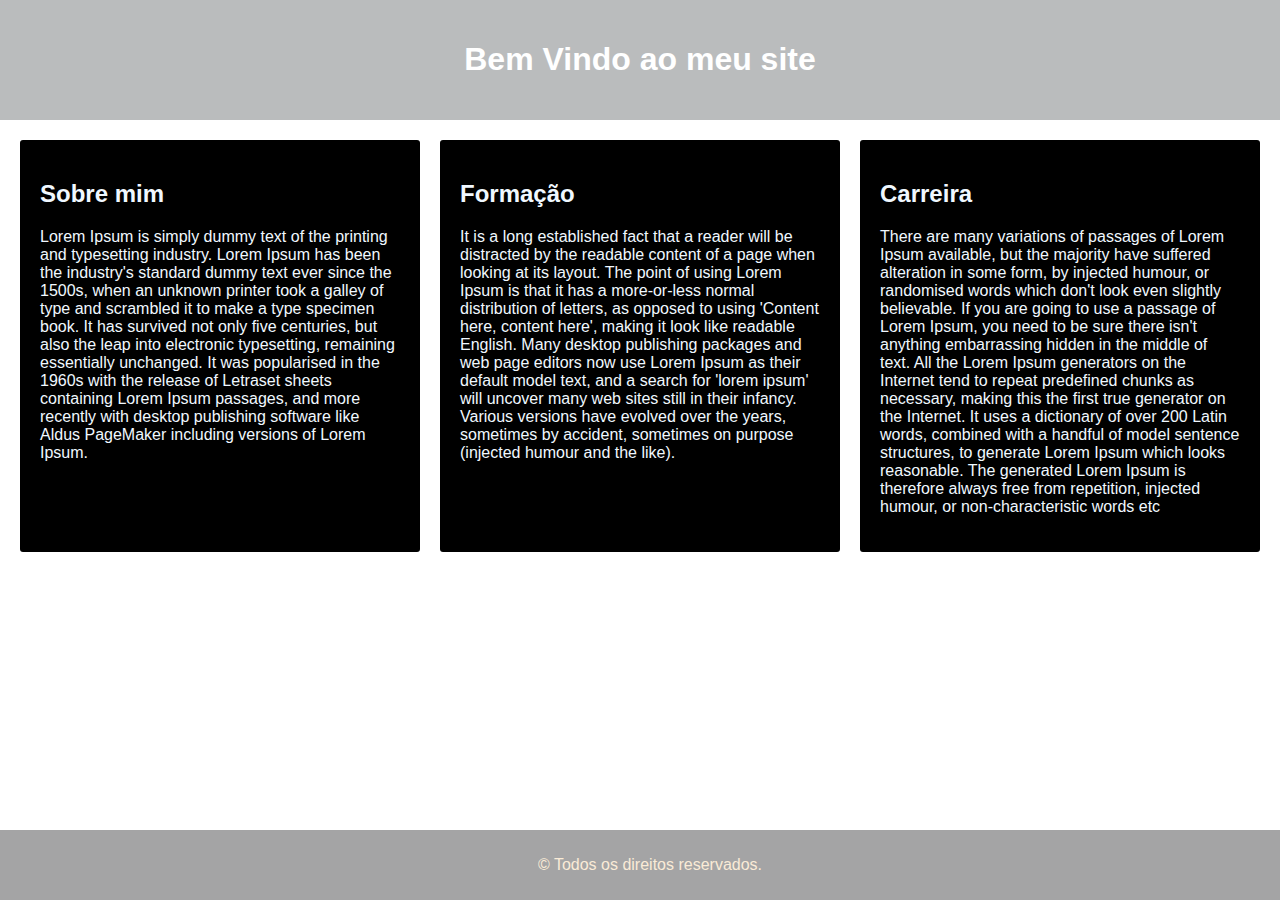
<file: aula16/index.html>
<!DOCTYPE html>
<html lang="pt-br">
<head>
    <meta charset="UTF-8">
    <meta name="viewport" content="width=device-width, initial-scale=1.0">
    <title>Estilização pratica</title>
    <link rel="stylesheet" href="style.css">
</head>
<body>
    <header>
        <h1>Bem Vindo ao meu site</h1>
    </header>
    <main>
        <section class="content">
            <h2>Sobre mim</h2>
            <p> Lorem Ipsum is simply dummy text of the printing and typesetting industry. Lorem Ipsum has been the industry's standard dummy text ever since the 1500s,
                 when an unknown printer took a galley of type and scrambled it to make a type specimen book.
                 It has survived not only five centuries, but also the leap into electronic typesetting, remaining essentially unchanged.
                 It was popularised in the 1960s with the release of Letraset sheets containing Lorem Ipsum passages, and more recently with desktop publishing software 
                like Aldus PageMaker including versions of Lorem Ipsum. </p> <br>


        </section>

        <section class="content">
            <h2>Formação</h2>
            <p>It is a long established fact that a reader will be distracted by the readable content of a page when looking at its layout. 
                The point of using Lorem Ipsum is that it has a more-or-less normal distribution of letters, as opposed to using 'Content here, content here', making it look like readable English. 
                Many desktop publishing packages and web page editors now use Lorem Ipsum as their default model text, and a search for 'lorem ipsum' will uncover many web sites still in their infancy. 
                Various versions have evolved over the years, sometimes by accident, sometimes on purpose (injected humour and the like).</p><br>

        </section>

        <section class="content">
            <h2> Carreira</h2>
            <p>There are many variations of passages of Lorem Ipsum available, but the majority have suffered alteration in some form, by injected humour, or randomised words which don't look even slightly believable. 
                If you are going to use a passage of Lorem Ipsum, you need to be sure there isn't anything embarrassing hidden in the middle of text.
                 All the Lorem Ipsum generators on the Internet tend to repeat predefined chunks as necessary, making this the first true generator on the Internet.
                  It uses a dictionary of over 200 Latin words, combined with a handful of model sentence structures, to generate Lorem Ipsum which looks reasonable. 
                  The generated Lorem Ipsum is therefore always free from repetition, injected humour, or non-characteristic words etc</p>

        </section>

    </main>
    <footer>
        <p>&copy; Todos os direitos reservados.</p>

    </footer>

    
</body>
</html>
</file>
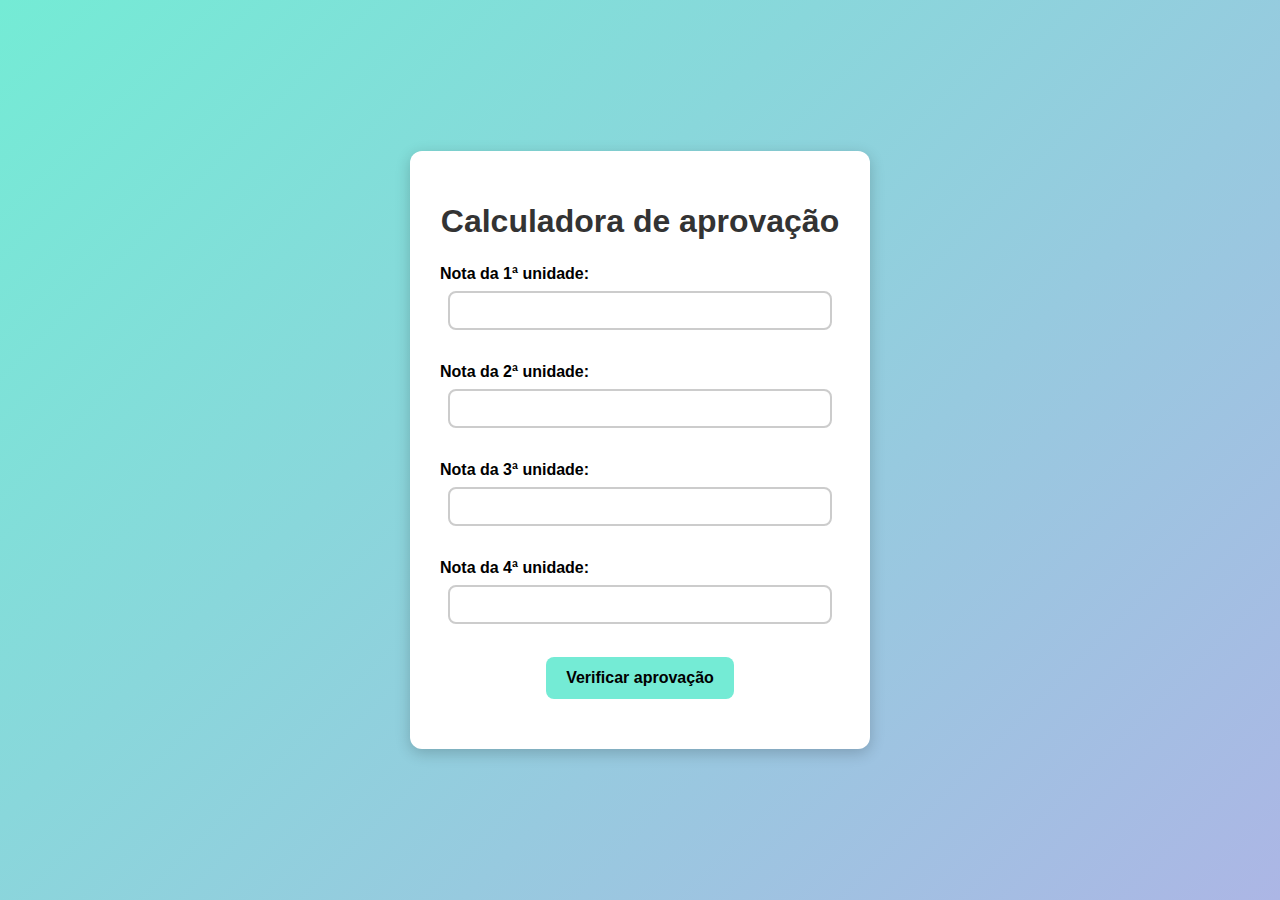
<file: aulaJS/aula 17/index.html>
<!DOCTYPE html>
<html lang="pt-br">
<head>
    <meta charset="UTF-8">
    <meta name="viewport" content="width=device-width, initial-scale=1.0">
    <title>Aula17</title>
    <link rel="stylesheet" href="style.css">
    <script src="script.js"></script>
</head>
<body>
    <div class="container">
        <h1> Calculadora de aprovação </h1>
        
        <label> Nota da 1ª unidade: </label>
        <input type="text" id="nota1"><br><br>
        
        <label> Nota da 2ª unidade: </label>
        <input type="text" id="nota2"><br><br>
        
        <label> Nota da 3ª unidade: </label>
        <input type="text" id="nota3"><br><br>
        
        <label> Nota da 4ª unidade: </label>
        <input type="text" id="nota4"><br><br>
        
        <button onclick="verificaAprovacao()"> Verificar aprovação </button>
        <p id="resultado"></p>
    </div>
</body>
</html>
</file>
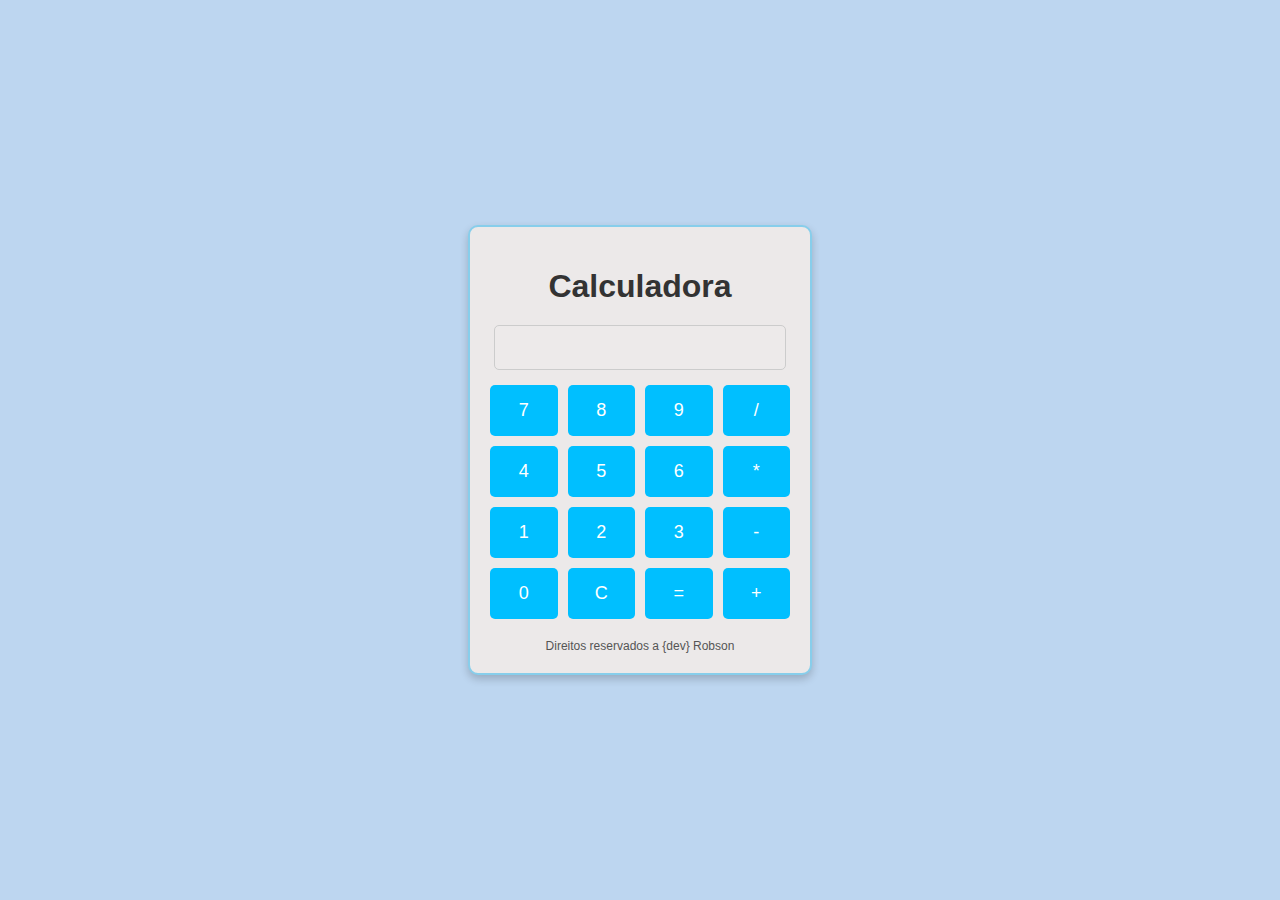
<file: aulaJS/aula19/index.html>
<!DOCTYPE html>
<html lang="pt-BR">
<head>
    <meta charset="UTF-8">
    <meta name="viewport" content="width=device-width, initial-scale=1.0">
    <title>Calculadora Básica</title>
    <link rel="stylesheet" href="style.css">
    <script src="script.js" defer></script>
</head>
<body>
    <div class="painel">
        <h1>Calculadora</h1>
        <input type="text" id="display" disabled>

        <div class="teclado">
            <button onclick="adicionarNumero('7')">7</button>
            <button onclick="adicionarNumero('8')">8</button>
            <button onclick="adicionarNumero('9')">9</button>
            <button onclick="adicionarOperador('/')">/</button>

            <button onclick="adicionarNumero('4')">4</button>
            <button onclick="adicionarNumero('5')">5</button>
            <button onclick="adicionarNumero('6')">6</button>
            <button onclick="adicionarOperador('*')">*</button>

            <button onclick="adicionarNumero('1')">1</button>
            <button onclick="adicionarNumero('2')">2</button>
            <button onclick="adicionarNumero('3')">3</button>
            <button onclick="adicionarOperador('-')">-</button>

            <button onclick="adicionarNumero('0')">0</button>
            <button onclick="limpar()">C</button>
            <button onclick="calcular()">=</button>
            <button onclick="adicionarOperador('+')">+</button>
        </div>

        <p id="resultado"></p>
        <footer>Direitos reservados a {dev} Robson</footer>
    </div>
</body>
</html>
</file>
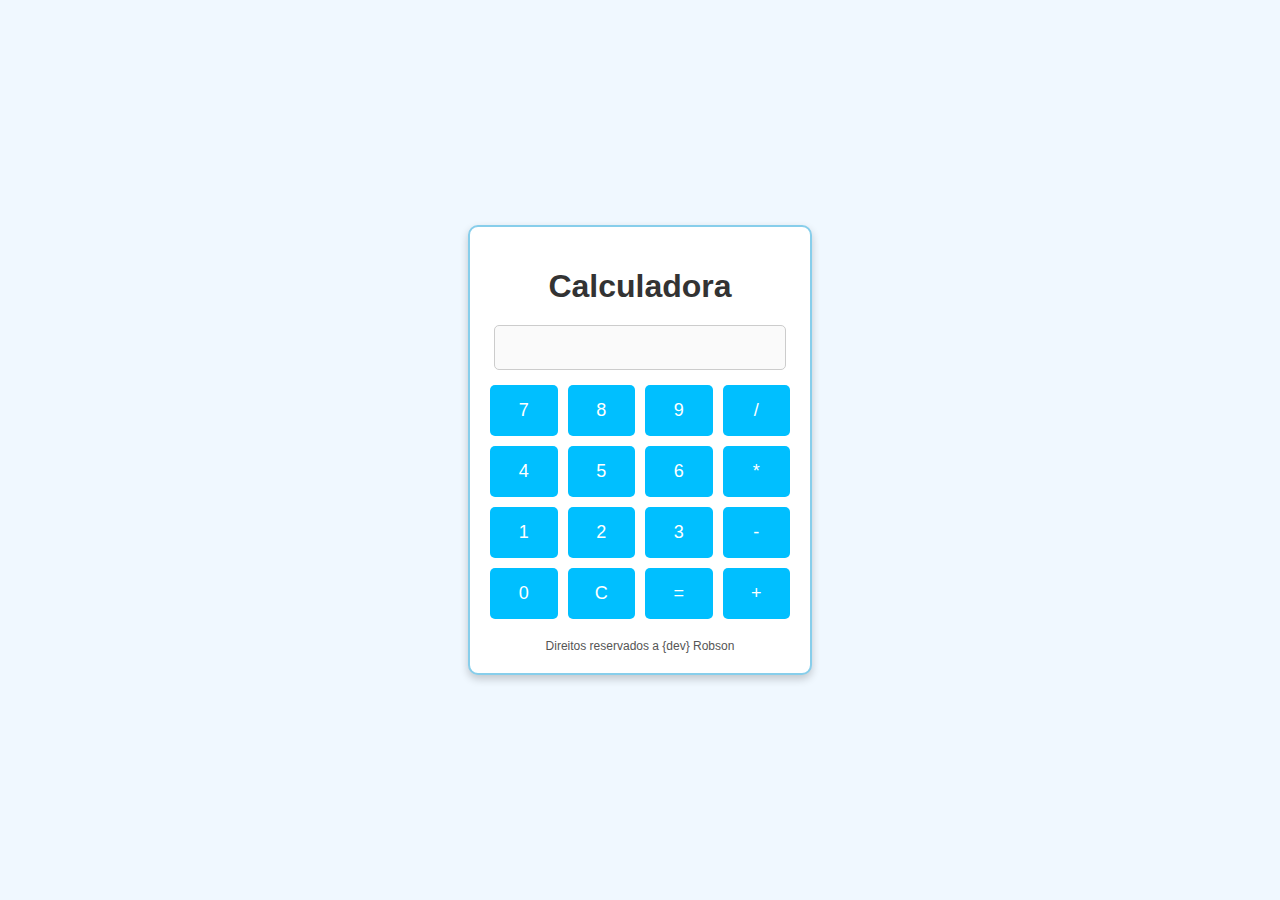
<file: aulaJS/calculadora/index.html>
<!DOCTYPE html>
<html lang="pt-BR">
<head>
    <meta charset="UTF-8">
    <meta name="viewport" content="width=device-width, initial-scale=1.0">
    <title>Calculadora Estilo Painel</title>
    <style>
        body {
            font-family: Arial, sans-serif;
            background-color: #f0f8ff;
            display: flex;
            justify-content: center;
            align-items: center;
            height: 100vh;
            margin: 0;
        }

        .painel {
            background-color: #ffffff;
            border: 2px solid #87ceeb;
            border-radius: 10px;
            padding: 20px;
            width: 300px;
            box-shadow: 0 4px 8px rgba(0,0,0,0.2);
            text-align: center;
        }

        .painel h1 {
            margin-bottom: 20px;
            color: #333;
        }

        #display {
            width: 90%;
            padding: 10px;
            margin-bottom: 15px;
            border: 1px solid #ccc;
            border-radius: 5px;
            font-size: 20px;
            text-align: right;
        }

        .teclado {
            display: grid;
            grid-template-columns: repeat(4, 1fr);
            gap: 10px;
        }

        .teclado button {
            padding: 15px;
            border: none;
            border-radius: 5px;
            background-color: deepskyblue;
            color: white;
            font-size: 18px;
            cursor: pointer;
            transition: background-color 0.3s;
        }

        .teclado button:hover {
            background-color: dodgerblue;
        }

        #resultado {
            margin-top: 15px;
            font-size: 18px;
            font-weight: bold;
            color: #333;
        }

        footer {
            margin-top: 20px;
            font-size: 12px;
            color: #555;
        }
    </style>
</head>
<body>
    <div class="painel">
        <h1>Calculadora</h1>
        <input type="text" id="display" disabled>

        <div class="teclado">
            <button onclick="adicionarNumero('7')">7</button>
            <button onclick="adicionarNumero('8')">8</button>
            <button onclick="adicionarNumero('9')">9</button>
            <button onclick="adicionarOperador('/')">/</button>

            <button onclick="adicionarNumero('4')">4</button>
            <button onclick="adicionarNumero('5')">5</button>
            <button onclick="adicionarNumero('6')">6</button>
            <button onclick="adicionarOperador('*')">*</button>

            <button onclick="adicionarNumero('1')">1</button>
            <button onclick="adicionarNumero('2')">2</button>
            <button onclick="adicionarNumero('3')">3</button>
            <button onclick="adicionarOperador('-')">-</button>

            <button onclick="adicionarNumero('0')">0</button>
            <button onclick="limpar()">C</button>
            <button onclick="calcular()">=</button>
            <button onclick="adicionarOperador('+')">+</button>
        </div>

        <p id="resultado"></p>
        <footer>Direitos reservados a {dev} Robson</footer>
    </div>

    <script>
        let expressao = "";

        function adicionarNumero(num) {
            expressao += num;
            document.getElementById("display").value = expressao;
        }

        function adicionarOperador(op) {
            expressao += " " + op + " ";
            document.getElementById("display").value = expressao;
        }

        function calcular() {
            try {
                let resultado = eval(expressao);
                document.getElementById("resultado").innerHTML = "Resultado: " + resultado;
            } catch {
                document.getElementById("resultado").innerHTML = "Erro na expressão!";
            }
        }

        function limpar() {
            expressao = "";
            document.getElementById("display").value = "";
            document.getElementById("resultado").innerHTML = "";
        }
    </script>
</body>
</html>
</file>
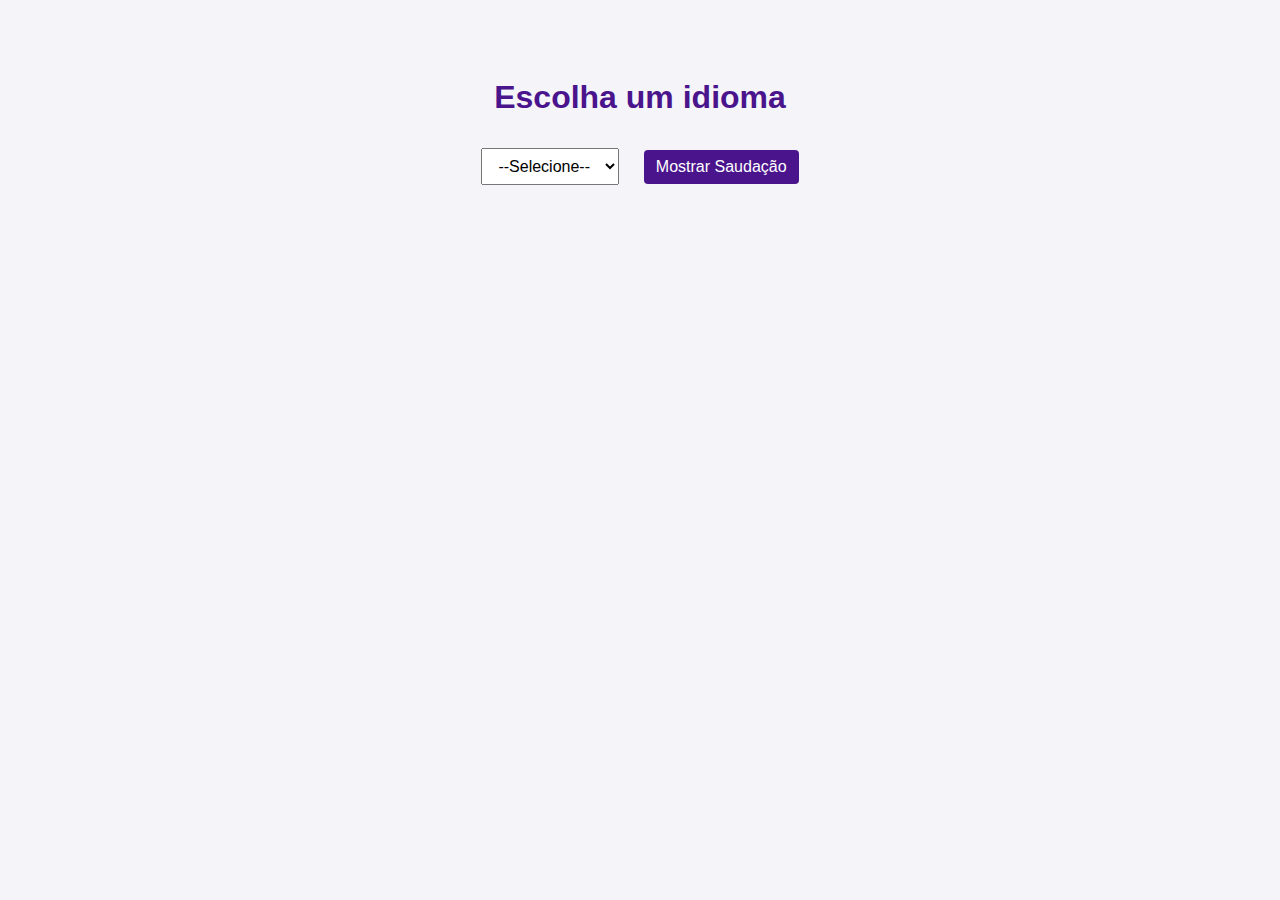
<file: aulaJS/exercicio/index.html>
<!DOCTYPE html>
<html lang="pt-BR">

<head>
    <meta charset="UTF-8">
    <title>Saudações Multilíngues</title>
    <link rel="stylesheet" href="style.css">
</head>

<body>
    <h1>Escolha um idioma</h1>

    <select id="idioma">
        <option value="">--Selecione--</option>
        <option value="pt">Português</option>
        <option value="en">Inglês</option>
        <option value="es">Espanhol</option>
        <option value="fr">Francês</option>
    </select>

    <button onclick="mostrarSaudacao()">Mostrar Saudação</button>

    <p id="saudacao"></p>

    <script src="script.js"></script>
</body>

</html>
</file>
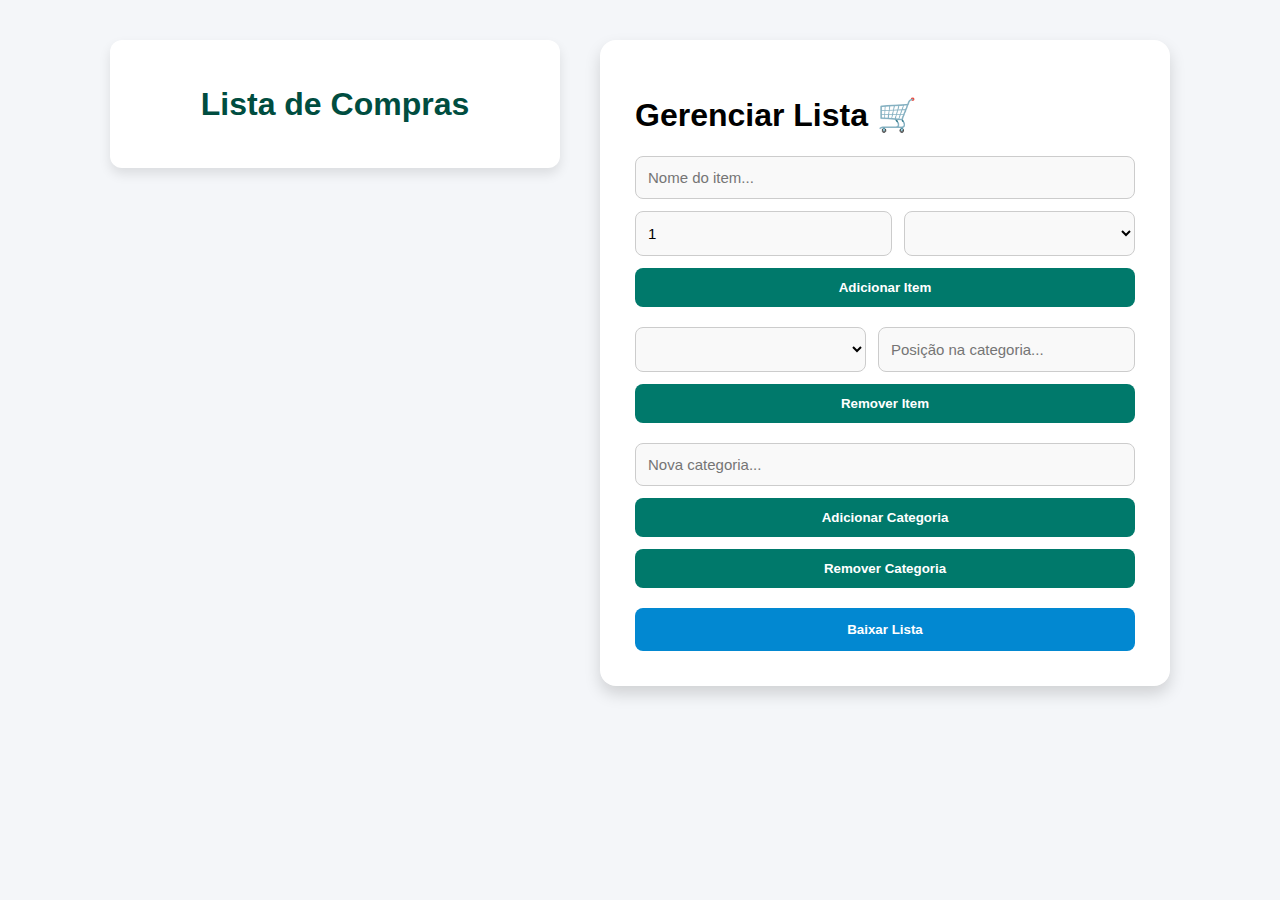
<file: aulaJS/listas/index.html>
<!DOCTYPE html>
<html lang="pt-BR">
<head>
  <meta charset="UTF-8">
  <title>Lista de Compras</title>
  <link rel="stylesheet" href="style.css">
</head>
<body>
  <div class="layout">
    <!-- Lateral esquerda com lista -->
    <div class="list-box">
      <h1>Lista de Compras</h1>
      <div id="listas"></div>
    </div>

    <!-- Caixa central -->
    <div class="form-box">
      <h1>Gerenciar Lista 🛒</h1>

      <!-- Adicionar item -->
      <form id="formAdicionar">
        <input type="text" id="novoItem" placeholder="Nome do item..." required>
        <input type="number" id="quantidade" placeholder="Quantidade" min="1" value="1" required>
        <select id="categoria" required></select>
        <button type="submit">Adicionar Item</button>
      </form>

      <!-- Remover item -->
      <form id="formRemover">
        <select id="removerCategoria" required></select>
        <input type="number" id="removerPosicao" placeholder="Posição na categoria..." min="1" required>
        <button type="submit">Remover Item</button>
      </form>

      <!-- Gerenciar categorias -->
      <form id="formCategoria">
        <input type="text" id="novaCategoria" placeholder="Nova categoria...">
        <button type="button" id="adicionarCategoria">Adicionar Categoria</button>
        <button type="button" id="removerCategoriaBtn">Remover Categoria</button>
      </form>

      <button id="baixar">Baixar Lista</button>
    </div>
  </div>
  <script src="script.js"></script>
</body>
</html>
</file>
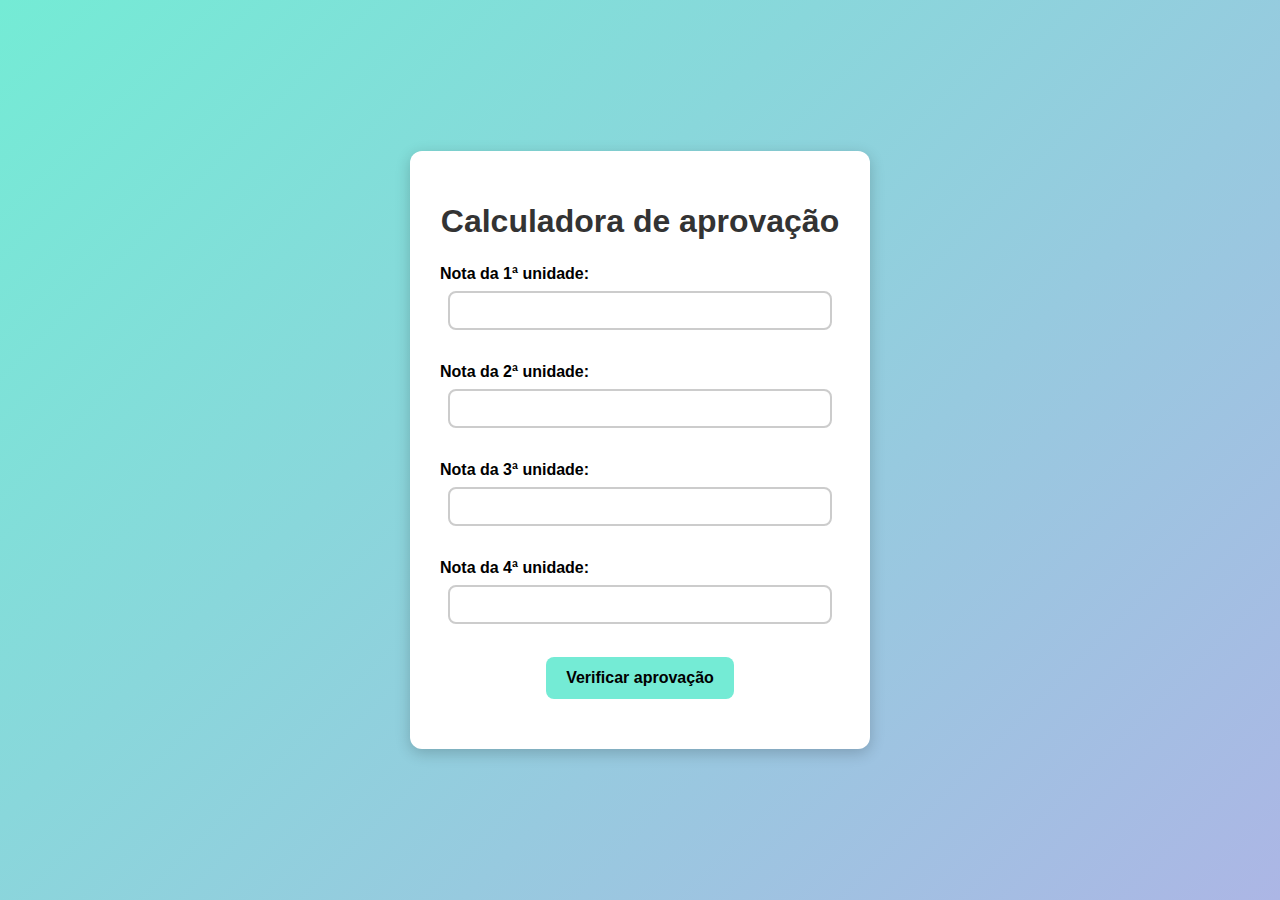
<file: aulaJS/aula17.html>
<!DOCTYPE html>
<html lang="pt-br">
<head>
    <meta charset="UTF-8">
    <meta name="viewport" content="width=device-width, initial-scale=1.0">
    <title>Aula17</title>
    <link rel="stylesheet" href="style.css">
    <script src="aula17.js"></script>
</head>
<body>
    <div class="container">
        <h1> Calculadora de aprovação </h1>
        
        <label> Nota da 1ª unidade: </label>
        <input type="text" id="nota1"><br><br>
        
        <label> Nota da 2ª unidade: </label>
        <input type="text" id="nota2"><br><br>
        
        <label> Nota da 3ª unidade: </label>
        <input type="text" id="nota3"><br><br>
        
        <label> Nota da 4ª unidade: </label>
        <input type="text" id="nota4"><br><br>
        
        <button onclick="verificaAprovacao()"> Verificar aprovação </button>
        <p id="resultado"></p>
    </div>
</body>
</html>
</file>
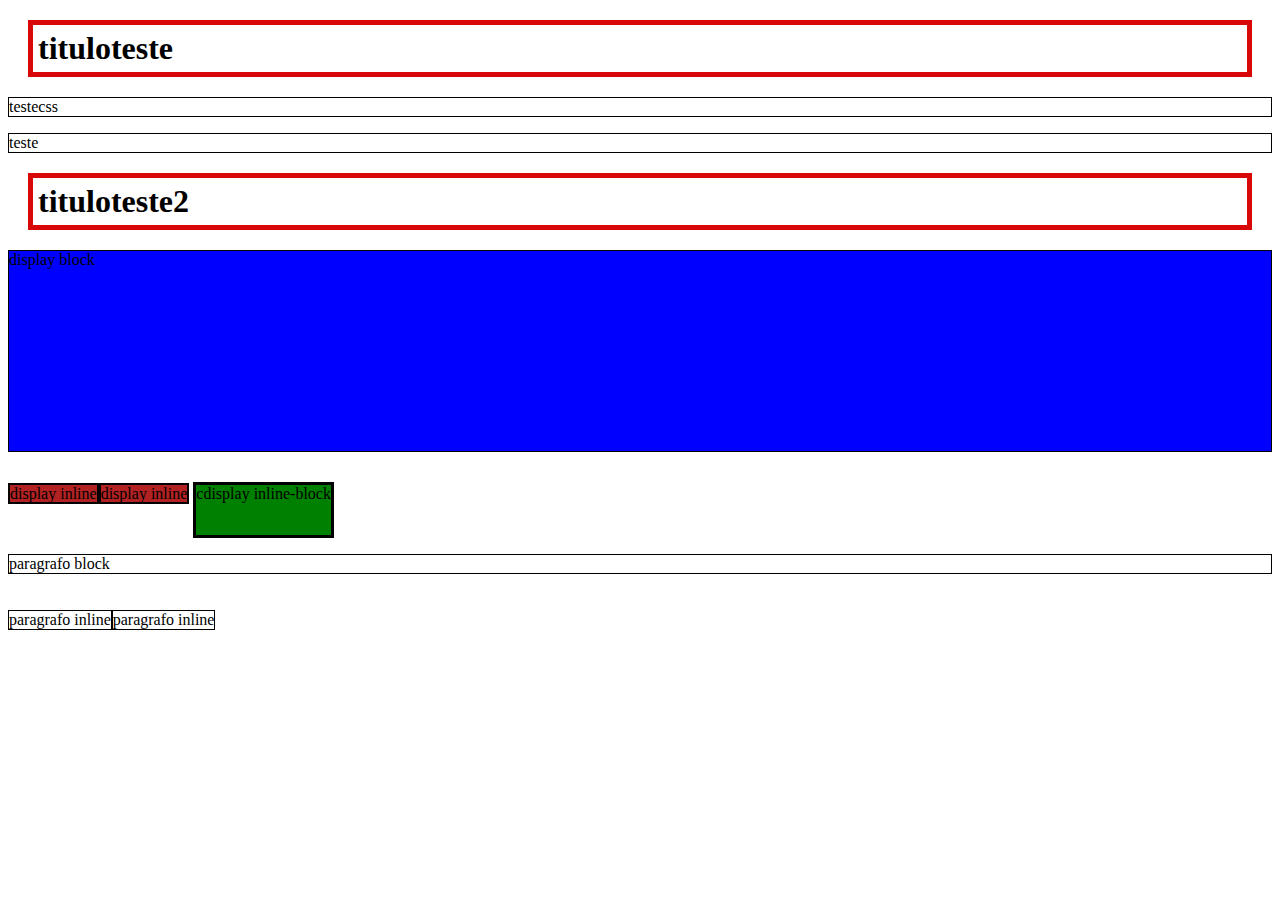
<file: testecss/testecss.html>
<!DOCTYPE html>
<html>
<html lan="pt-br">

<head>
    <meta charset="UTF-8">
    <meta name="viewport" content="width=device-width, initial-scale=1.0">
    <title>Teste css</title>
    <link rel="stylesheet" href="styletest.css">

</head>

<body>
    <h1>tituloteste</h1>
    <p>testecss</p>
    <p>teste</p>
    <h1>tituloteste2</h1>

</body>
<body>
    <div class="display-block">display block</div>
    <span class="display-inline">display inline</span><span class="display-inline">display inline</span>
    <div class="display-inlene-block">cdisplay inline-block</div>
</body>
<footer>
    <body>
        <p class="block">paragrafo block</p>
        <p class="inline">paragrafo inline</p><p class="inline">paragrafo inline </p>
    </body>
</footer>
 
</html>
</file>
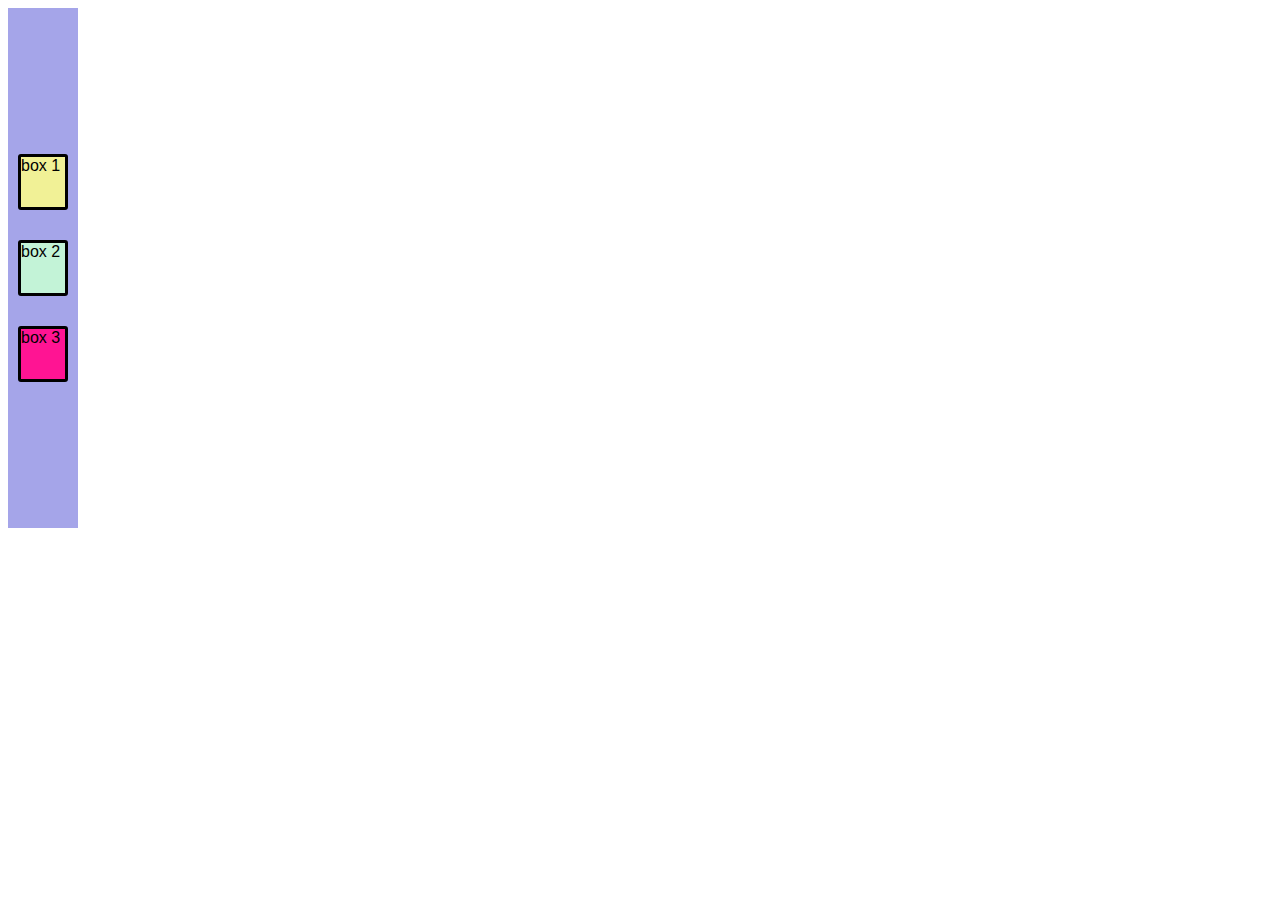
<file: testeFlexbox/testeflexbox.html>
<!DOCTYPE html>
<html lang="pt-br">
<head>
    <meta charset="UTF-8">
    <meta name="viewport" content="width=device-width, initial-scale=1.0">
    <title>Teste FlexBox</title>
    <link rel="stylesheet" href="testeflexbox.css">
</head>
<body>
    <main class="container">
        <div class="box" id="box1">box 1</div>
        <div class="box" id="box2">box 2</div>
        <div class="box" id="box3">box 3</div>
        
    </main>
    
</body>
</html>
</file>
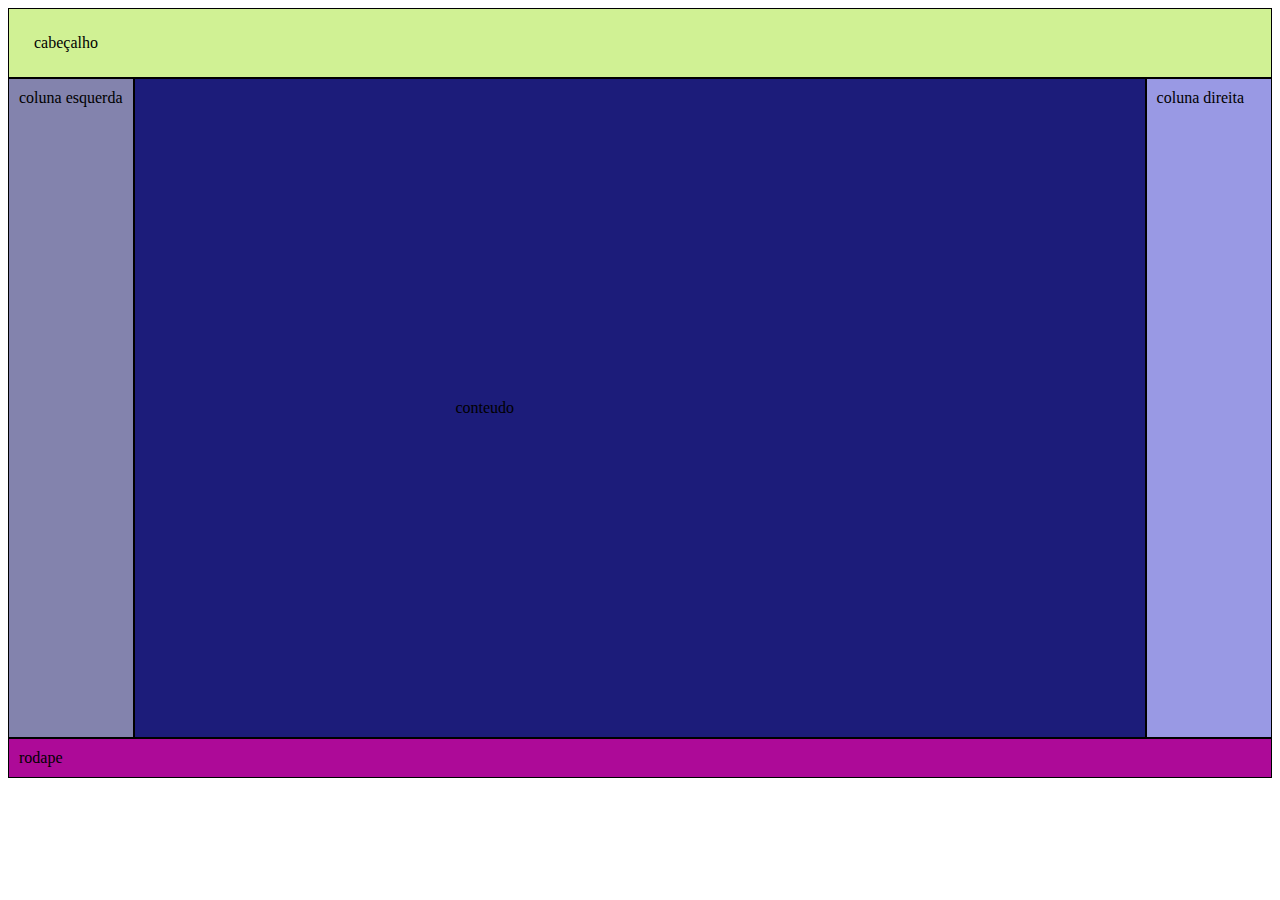
<file: testegrid/testegridmedio/aula13.html>
<!DOCTYPE html>
    <html lang="pt-br">
    <head>
        <meta charset="UTF-8">
        <meta name="viewport" content="width=device-width, initial-scale=1.0">
        <title>aula13</title>
        <link rel="stylesheet" href="aula13.css">
    </head>
    <body>
        <div class="container">
            <header class="cabeçalho">cabeçalho</header>
            <aside class="colunaEsquerda">coluna esquerda</aside>
            <main class="conteudo">conteudo</main>
            <aside class="colunaDireita">coluna direita</aside>
            
            <footer class="rodape">rodape</footer>

        </div>
        
    </body>
    </html>

</html>
</file>
<file: aula16/style.css>
body{
    font-family: Arial, Helvetica, sans-serif;
    margin: 0;
}
header{
    background-color: rgba(180, 183, 184, 0.925);
    color: white;
    padding: 20px;
    text-align: center;

}
main{
    display: grid;
    grid-template-columns: repeat(auto-fit,minmax(300px,1fr));
    gap: 20px;
    padding: 20px;


}
.content{
    background-color: black;
    color: aliceblue;
    padding: 20px;
    border-radius: 3px;
    
}
footer{
    background-color: rgb(164, 164, 165);
    color: antiquewhite;
    text-align: center;
    padding: 10px;
    position: fixed;
    bottom: 0;
    width: 100%;

}
</file>
<file: aulaJS/aula 17/style.css>
/* Fundo geral */
body {
    font-family: Arial, Helvetica, sans-serif;
    background: linear-gradient(135deg, #74ebd5 0%, #ACB6E5 100%);
    display: flex;
    justify-content: center;
    align-items: center;
    height: 100vh;
    margin: 0;
}

/* Caixa principal */
.container {
    background-color: #fff;
    padding: 30px;
    border-radius: 12px;
    box-shadow: 0px 4px 15px rgba(0,0,0,0.2);
    text-align: center;
    width: 400px;
}

/* Título */
h1 {
    color: #333;
    margin-bottom: 25px;
}

/* Labels */
label {
    font-weight: bold;
    display: block;
    margin-bottom: 8px;
    text-align: left;
}

/* Inputs */
input {
    padding: 10px;
    width: 90%;
    border: 2px solid #ccc;
    border-radius: 8px;
    margin-bottom: 15px;
    transition: border-color 0.3s;
}

input:focus {
    border-color: #74ebd5;
    outline: none;
}

/* Botão */
button {
    background-color: #74ebd5;
    border: none;
    padding: 12px 20px;
    border-radius: 8px;
    cursor: pointer;
    font-size: 16px;
    font-weight: bold;
    transition: background-color 0.3s, transform 0.2s;
}

button:hover {
    background-color: #4bb3a7;
    color: white;
    transform: scale(1.05);
}

/* Resultado */
#resultado {
    margin-top: 20px;
    font-size: 18px;
    font-weight: bold;
}

/* Estilos dinâmicos para aprovado, recuperação e reprovado */
.aprovado {
    color: green;
}

.recuperacao {
    color: orange;
}

.reprovado {
    color: red;
}
</file>
<file: aulaJS/aula19/style.css>
body {
    font-family: Arial, sans-serif;
    background-color: #bdd6f0;
    display: flex;
    justify-content: center;
    align-items: center;
    height: 100vh;
    margin: 0;
}

.painel {
    background-color: #ece9e9;
    border: 2px solid #87ceeb;
    border-radius: 10px;
    padding: 20px;
    width: 300px;
    box-shadow: 0 4px 8px rgba(0,0,0,0.2);
    text-align: center;
}

.painel h1 {
    margin-bottom: 20px;
    color: #333;
}

#display {
    width: 90%;
    padding: 10px;
    margin-bottom: 15px;
    border: 1px solid #ccc;
    border-radius: 5px;
    font-size: 20px;
    text-align: right;
}

.teclado {
    display: grid;
    grid-template-columns: repeat(4, 1fr);
    gap: 10px;
}

.teclado button {
    padding: 15px;
    border: none;
    border-radius: 5px;
    background-color: deepskyblue;
    color: white;
    font-size: 18px;
    cursor: pointer;
    transition: background-color 0.3s;
}

.teclado button:hover {
    background-color: dodgerblue;
}

#resultado {
    margin-top: 15px;
    font-size: 18px;
    font-weight: bold;
    color: #333;
}

footer {
    margin-top: 20px;
    font-size: 12px;
    color: #555;
}
</file>
<file: aulaJS/exercicio/style.css>
body {
  font-family: Arial, sans-serif;
  background-color: #f4f4f9;
  text-align: center;
  padding: 50px;
}

h1 {
  color: #4a148c;
}

select, button {
  margin: 10px;
  padding: 8px 12px;
  font-size: 16px;
}

button {
  background-color: #4a148c;
  color: white;
  border: none;
  cursor: pointer;
  border-radius: 4px;
}

button:hover {
  background-color: #6a1b9a;
}

p {
  margin-top: 20px;
  font-size: 20px;
  font-weight: bold;
  color: #333;
}
</file>
<file: aulaJS/listas/style.css>
body {
  font-family: "Segoe UI", Arial, sans-serif;
  background: #f4f6f9;
  margin: 0;
  padding: 0;
}

.layout {
  display: flex;
  justify-content: center;
  align-items: flex-start;
  gap: 40px;
  padding: 40px;
}

.list-box {
  flex: 1;
  max-width: 400px;
  background: #fff;
  padding: 25px;
  border-radius: 12px;
  box-shadow: 0 6px 12px rgba(0,0,0,0.1);
  overflow-y: auto;
  max-height: 85vh;
}

.list-box h1 {
  text-align: center;
  color: #004d40;
  margin-bottom: 20px;
}

h2 {
  margin-top: 15px;
  color: #004d40;
  border-bottom: 2px solid #00796b;
  padding-bottom: 5px;
}

ul {
  list-style: none;
  padding: 0;
}

ul li {
  background: #f9f9f9;
  margin: 6px 0;
  padding: 12px;
  border-radius: 8px;
  font-weight: 500;
  color: #333;
  border: 1px solid #ddd;
  display: flex;
  justify-content: space-between;
  align-items: center;
}

ul li .categoria {
  background: #00796b;
  color: white;
  padding: 4px 8px;
  border-radius: 6px;
  font-size: 12px;
}

.form-box {
  flex: 1;
  max-width: 500px;
  background: #fff;
  padding: 35px;
  border-radius: 16px;
  box-shadow: 0 8px 16px rgba(0,0,0,0.15);
}

form {
  display: flex;
  flex-wrap: wrap;
  gap: 12px;
  margin-bottom: 20px;
}

form input, form select {
  flex: 1 1 45%;
  padding: 12px;
  border: 1px solid #ccc;
  border-radius: 8px;
  font-size: 15px;
  background-color: #f9f9f9;
}

form button {
  flex: 1 1 100%;
  padding: 12px;
  border: none;
  background: #00796b;
  color: white;
  font-weight: bold;
  border-radius: 8px;
  cursor: pointer;
}

form button:hover {
  background: #004d40;
}

#baixar {
  width: 100%;
  padding: 14px;
  border: none;
  background: #0288d1;
  color: white;
  font-weight: bold;
  border-radius: 8px;
  cursor: pointer;
}

#baixar:hover {
  background: #01579b;
}
</file>
<file: aulaJS/style.css>
/* Fundo geral */
body {
    font-family: Arial, Helvetica, sans-serif;
    background: linear-gradient(135deg, #74ebd5 0%, #ACB6E5 100%);
    display: flex;
    justify-content: center;
    align-items: center;
    height: 100vh;
    margin: 0;
}

/* Caixa principal */
.container {
    background-color: #fff;
    padding: 30px;
    border-radius: 12px;
    box-shadow: 0px 4px 15px rgba(0,0,0,0.2);
    text-align: center;
    width: 400px;
}

/* Título */
h1 {
    color: #333;
    margin-bottom: 25px;
}

/* Labels */
label {
    font-weight: bold;
    display: block;
    margin-bottom: 8px;
    text-align: left;
}

/* Inputs */
input {
    padding: 10px;
    width: 90%;
    border: 2px solid #ccc;
    border-radius: 8px;
    margin-bottom: 15px;
    transition: border-color 0.3s;
}

input:focus {
    border-color: #74ebd5;
    outline: none;
}

/* Botão */
button {
    background-color: #74ebd5;
    border: none;
    padding: 12px 20px;
    border-radius: 8px;
    cursor: pointer;
    font-size: 16px;
    font-weight: bold;
    transition: background-color 0.3s, transform 0.2s;
}

button:hover {
    background-color: #4bb3a7;
    color: white;
    transform: scale(1.05);
}

/* Resultado */
#resultado {
    margin-top: 20px;
    font-size: 18px;
    font-weight: bold;
}

/* Estilos dinâmicos para aprovado, recuperação e reprovado */
.aprovado {
    color: green;
}

.recuperacao {
    color: orange;
}

.reprovado {
    color: red;
}

}
</file>
<file: testecss/styletest.css>
p{
   
    border: 1px solid #000;
}
h1{
    margin: 20px;
    padding: 5px;
    border: 5px solid hsl(0, 93%, 44%);
}
.inline{
    display: inline-block;  
    margin-top: 20px; 
}
.block{
    display: block;

}

.display-block{
    display: block;
    height: 200px;
    background-color: blue;
    border: 1px solid rgb(0, 0, 0);

}
.display-inline{
    display: inline;
    height: 100px;
    background-color: firebrick;
    border:2px solid #000;
}
.display-inlene-block{
    display: inline-block;
    height: 50px;
    background-color: green;
    border:3px solid #000;
    margin-top: 30px;

}
</file>
<file: testeFlexbox/testeflexbox.css>
.container{
    background-color: rgb(165, 165, 233) ;
    font-family: Arial, Helvetica, sans-serif;
    padding: 10px;
    height: 500px;
    width: 50px;
    display: flex;
    flex-direction: row-reverse;
    align-items: stretch;
    justify-content: end;
    flex-wrap: wrap;
    align-content: center;
    gap: 30px;
    column-gap: 25px;
    row-gap: 30px;


}
.box{
    height: 50px;
    width: 50px;
    border: 3px solid #000;
    border-radius: 3px;
}
#box1{
    background-color: rgb(241, 241, 150);

}
#box2{
    background-color: rgb(195, 243, 215);
}
#box3{
    background-color: deeppink;
}
</file>
<file: testegrid/testegridmedio/aula13.css>
.container{
    display: grid;
    grid-template-columns: 1fr 8fr 1fr ;
    grid-template-rows: auto 1fr;
}
.cabeçalho{
     grid-column: 1/-1;
     background-color: rgb(208, 241, 148);
     padding: 25px;
     border: 1px solid rgb(0, 0, 0);

}
.colunaEsquerda{
    background-color: rgb(131, 131, 173);
     padding: 10px;
     border: 1px solid rgb(0, 0, 0);


}
.conteudo{
    background-color: rgb(28, 28, 122);
     padding: 320px;
     border: 1px solid rgb(0, 0, 0);


}
.colunaDireita{
    background-color: rgb(153, 153, 228);
     padding: 10px;
     border: 1px solid rgb(0, 0, 0);

}
.rodape{
    grid-column: 1/-1;
    background-color: rgb(173, 10, 152);
     padding: 10px;
     border: 1px solid rgb(0, 0, 0);

}
</file>
